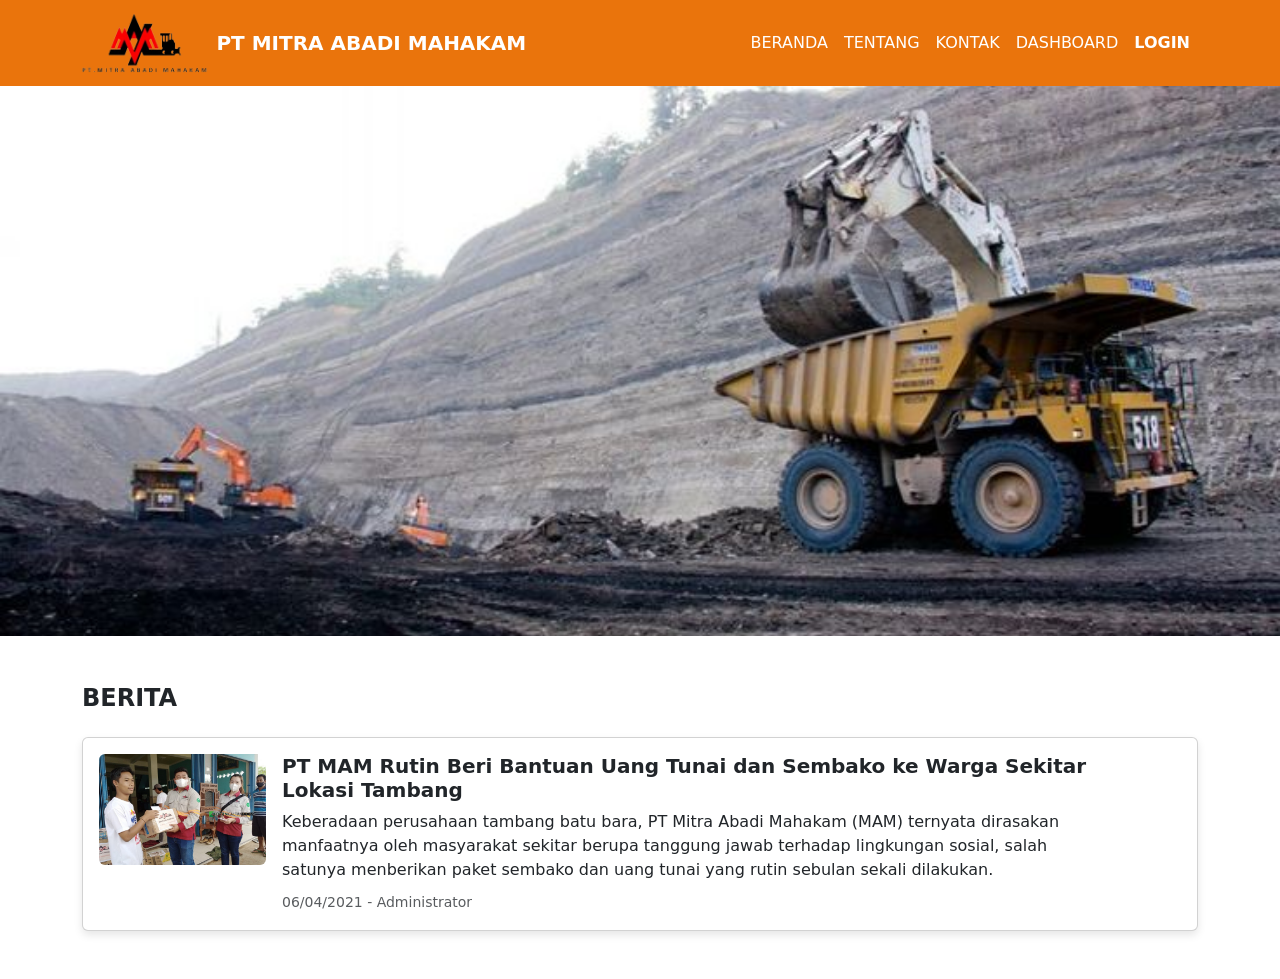
<file: index.html>
<!DOCTYPE html>
<html lang="en">
<head>
    <meta charset="UTF-8">
    <meta name="viewport" content="width=device-width, initial-scale=1.0">
    <title>Landing Page</title>
    <link href="styles/index.css" rel="stylesheet">
    <link href="https://cdn.jsdelivr.net/npm/bootstrap@5.0.2/dist/css/bootstrap.min.css" rel="stylesheet" integrity="sha384-EVSTQN3/azprG1Anm3QDgpJLIm9Nao0Yz1ztcQTwFspd3yD65VohhpuuCOmLASjC" crossorigin="anonymous">
    <link href="https://cdn.jsdelivr.net/npm/bootstrap@5.3.5/dist/css/bootstrap.min.css" rel="stylesheet" integrity="sha384-SgOJa3DmI69IUzQ2PVdRZhwQ+dy64/BUtbMJw1MZ8t5HZApcHrRKUc4W0kG879m7" crossorigin="anonymous">
    <script src="https://cdn.jsdelivr.net/npm/bootstrap@5.3.5/dist/js/bootstrap.bundle.min.js" integrity="sha384-k6d4wzSIapyDyv1kpU366/PK5hCdSbCRGRCMv+eplOQJWyd1fbcAu9OCUj5zNLiq" crossorigin="anonymous"></script>
    </head>
    <body>
    
      <!-- Navbar -->
      <nav class="navbar navbar-expand-lg navbar-custom">
        <div class="container">
          <a class="navbar-brand text-white fw-bold d-flex align-items-center" href="#">
            <img src="./assets/logo.png" alt="Logo" class="me-2 logo-img">
            PT MITRA ABADI MAHAKAM
          </a>
          <button class="navbar-toggler" type="button" data-bs-toggle="collapse" data-bs-target="#navbarNav">
            <span class="navbar-toggler-icon"></span>
          </button>
          <div class="collapse navbar-collapse justify-content-end" id="navbarNav">
            <ul class="navbar-nav">
              <li class="nav-item"><a class="nav-link text-white" href="index.html">BERANDA</a></li>
              <li class="nav-item"><a class="nav-link text-white" href="#">TENTANG</a></li>
              <li class="nav-item"><a class="nav-link text-white" href="#">KONTAK</a></li>
              <li class="nav-item"><a class="nav-link text-white" href="dashboard.html">DASHBOARD</a></li>
              <li class="nav-item"><a class="nav-link text-white fw-bold" href="login.html">LOGIN</a></li>
            </ul>
          </div>
        </div>
      </nav>
    
      <!-- Banner Image -->
      <div class="banner-container">
        <img src="./assets/banner.jpg" alt="Banner Tambang">
      </div>
    
      <!-- Berita -->
      <div class="container my-5">
        <h4 class="mb-4 fw-bold">BERITA</h4>
        <div class="card news-card p-3">
          <div class="row g-3">
            <div class="col-md-2">
              <img src="./assets/news.jpeg" class="img-fluid rounded" alt="Berita">
            </div>
            <div class="col-md-9">
              <h5 class="fw-bold">PT MAM Rutin Beri Bantuan Uang Tunai dan Sembako ke Warga Sekitar Lokasi Tambang</h5>
              <p class="mb-2">
                Keberadaan perusahaan tambang batu bara, PT Mitra Abadi Mahakam (MAM) ternyata dirasakan manfaatnya oleh masyarakat sekitar berupa tanggung jawab terhadap lingkungan sosial, salah satunya menberikan paket sembako dan uang tunai yang rutin sebulan sekali dilakukan.
              </p>
              <small class="text-muted">06/04/2021 - Administrator</small>
            </div>
          </div>
        </div>
      </div>
    
      <script src="https://cdn.jsdelivr.net/npm/bootstrap@5.3.3/dist/js/bootstrap.bundle.min.js"></script>
    </body>
    </html>
</file>
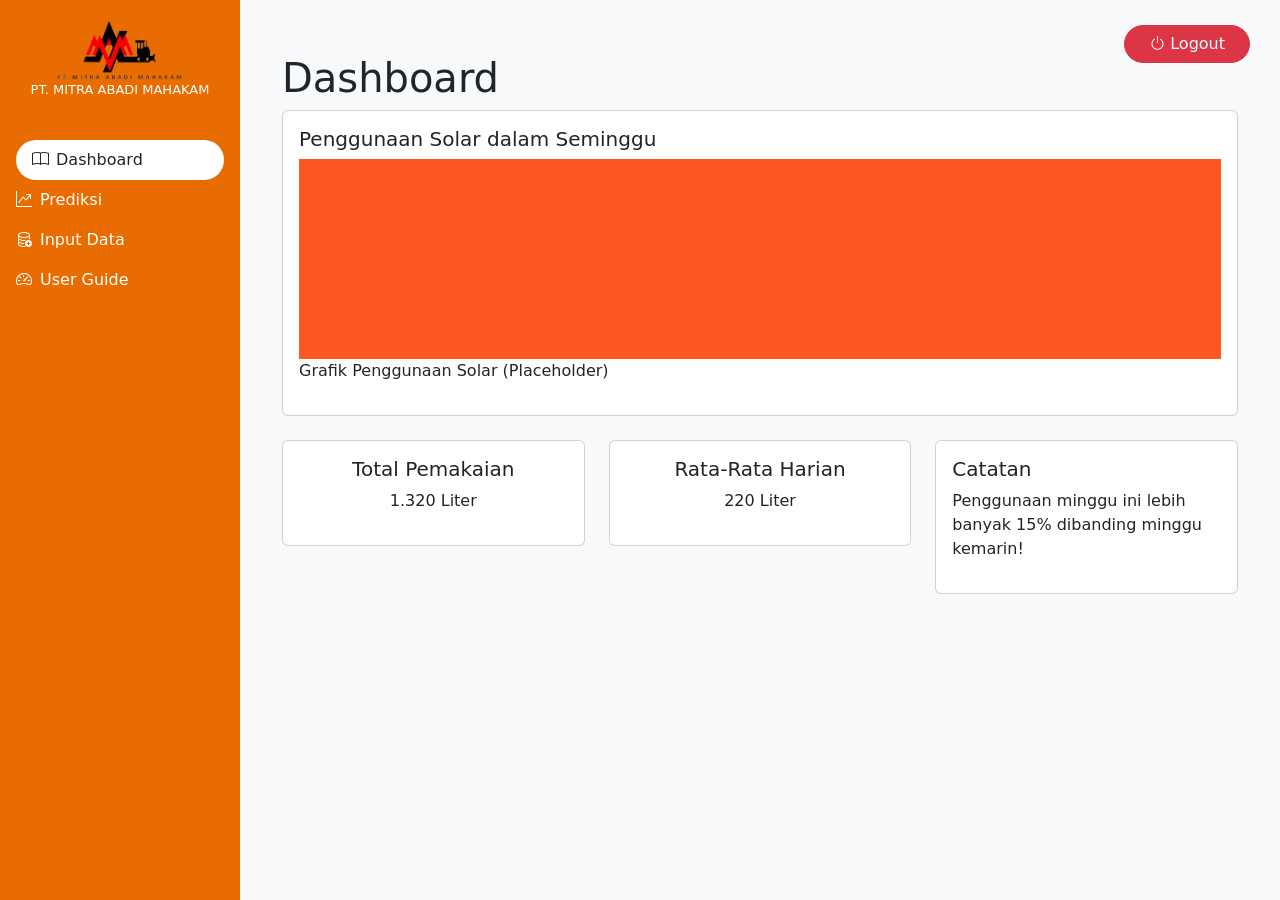
<file: dashboard.html>
<!DOCTYPE html>
<html lang="id">

<head>
  <meta charset="UTF-8">
  <meta name="viewport" content="width=device-width, initial-scale=1">
  <title>Dashboard</title>
  <link rel="stylesheet" href="styles/dashboard.css">
  <link href="https://cdn.jsdelivr.net/npm/bootstrap@5.3.0/dist/css/bootstrap.min.css" rel="stylesheet">
  <link href="https://cdn.jsdelivr.net/npm/bootstrap-icons/font/bootstrap-icons.css" rel="stylesheet">
</head>

<body>

  <!-- Sidebar -->
  <div class="sidebar d-flex flex-column justify-content-between">
    <div>
      <div class="logo">
        <img src="./assets/logo.png" alt="Logo" class="img-fluid" style="max-height: 60px;">
        <p style="font-size: 13px;">PT. MITRA ABADI MAHAKAM</p>
      </div>
      <nav class="nav flex-column">
        <a class="nav-link active bg-white text-dark rounded-pill mx-3 mt-1" href="dashboard.html"><i
            class="bi bi-book me-2"></i>Dashboard</a>
            <a class="nav-link" href="prediksi.html"><i class="bi bi-graph-up-arrow me-2"></i>Prediksi</a>
            <a class="nav-link" href="input_data.html"><i class="bi bi-database-add me-2"></i>Input Data</a>
        <a class="nav-link" href="user_guide.html"><i class="bi bi-speedometer2 me-2"></i>User Guide</a>
      </nav>
    </div>
  </div>

  <!-- Content -->
  <div class="content">
    <!-- Logout button -->
    <div class="logout">
      <button class="btn btn-danger rounded-pill px-4"><i class="bi bi-power"></i> Logout</button>
    </div>

    <!-- Dashboard Content -->
    <div class="container mt-4">
      <h1>Dashboard</h1>
      <div class="card">
        <div class="card-body">
          <h5 class="card-title">Penggunaan Solar dalam Seminggu</h5>
          <div class="row">
            <div class="col">
              <div style="background-color: #FF5722; height: 200px;"></div>
              <p>Grafik Penggunaan Solar (Placeholder)</p>
            </div>
          </div>
        </div>
      </div>

      <div class="row mt-4">
        <div class="col-md-4">
          <div class="card">
            <div class="card-body text-center">
              <h5>Total Pemakaian</h5>
              <p>1.320 Liter</p>
            </div>
          </div>
        </div>
        <div class="col-md-4">
          <div class="card">
            <div class="card-body text-center">
              <h5>Rata-Rata Harian</h5>
              <p>220 Liter</p>
            </div>
          </div>
        </div>
        <div class="col-md-4">
          <div class="card">
            <div class="card-body">
              <h5>Catatan</h5>
              <p>Penggunaan minggu ini lebih banyak 15% dibanding minggu kemarin!</p>
            </div>
          </div>
        </div>
      </div>
    </div>
  </div>

  <!-- Bootstrap JS -->
  <script src="https://cdn.jsdelivr.net/npm/bootstrap@5.3.0/dist/js/bootstrap.bundle.min.js"></script>
</body>

</html>
</file>
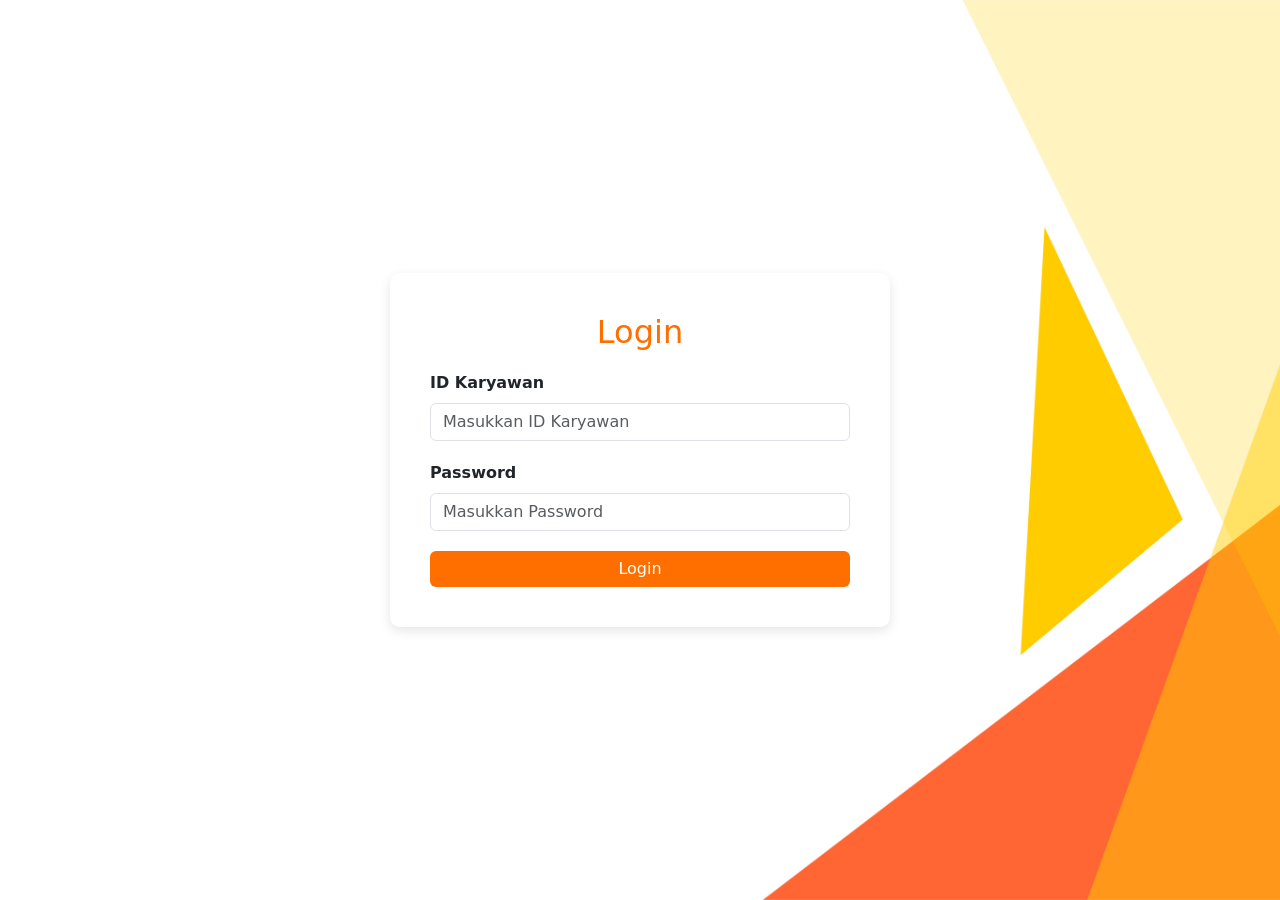
<file: login.html>
<!DOCTYPE html>
<html lang="id">
<head>
  <meta charset="UTF-8">
  <meta name="viewport" content="width=device-width, initial-scale=1.0">
  <title>Login-Page</title>
  <link rel="stylesheet" href="styles/login.css">
  <link href="https://cdn.jsdelivr.net/npm/bootstrap@5.3.0-alpha1/dist/css/bootstrap.min.css" rel="stylesheet">
<style>
    .btn-login {
    background-color: #ff6f00; 
    color: white;
    border: none;
    width: 100%;
  }

  .btn-login:hover {
    background-color: #e65c00; 
  }
</style>
</head>
<body>

  <div class="login-container">
    <div class="login-header">
      <h2>Login</h2>
    </div>
    
    <form action="#" method="POST">
      <div class="form-group">
        <label for="idKaryawan" class="form-label">ID Karyawan</label>
        <input type="text" class="form-control" id="idKaryawan" placeholder="Masukkan ID Karyawan" required>
      </div>
      <div class="form-group">
        <label for="password" class="form-label">Password</label>
        <input type="password" class="form-control" id="password" placeholder="Masukkan Password" required>
      </div>
      <button type="submit" class="btn btn-login">Login</button>
    </form>
  </div>

</body>
</html>
</file>
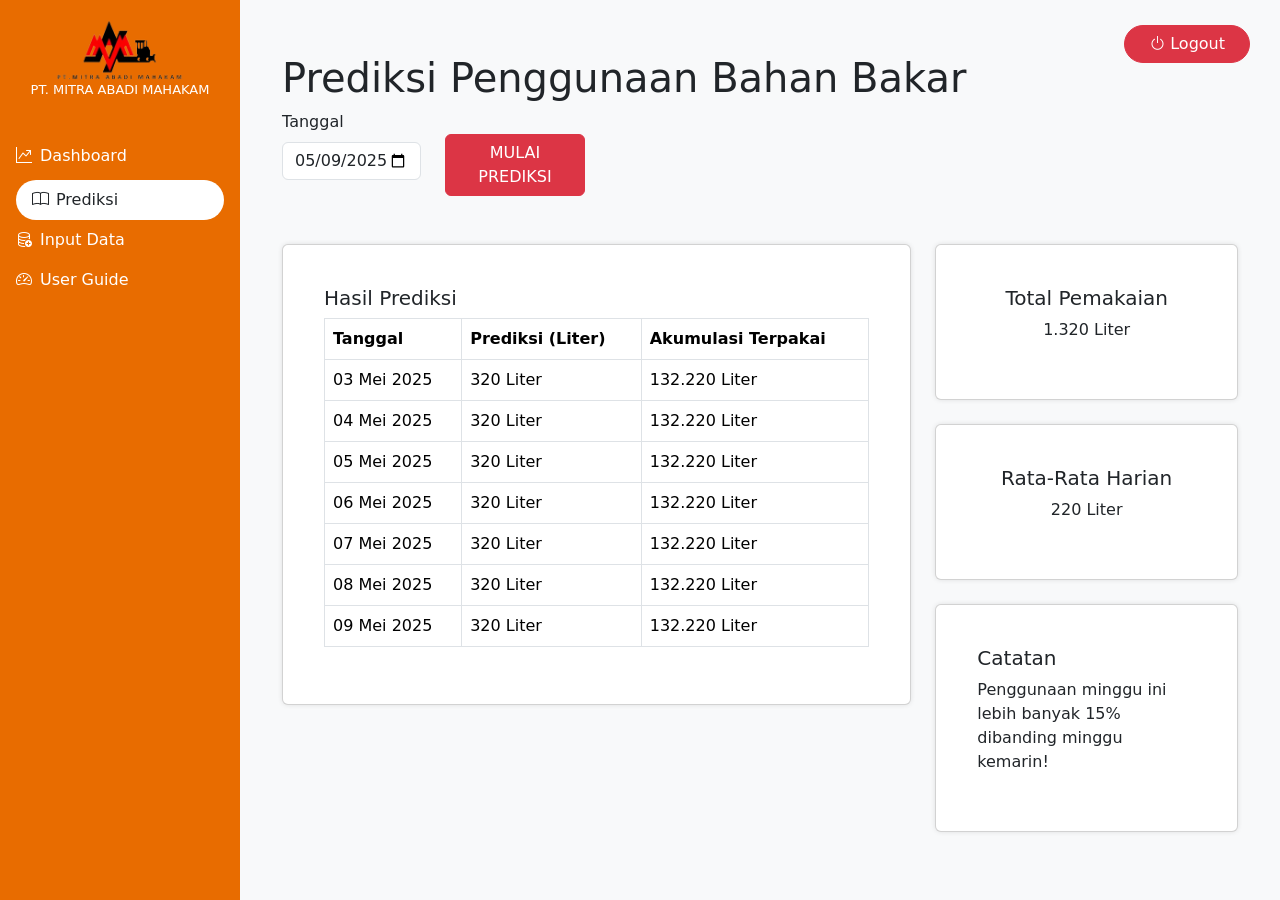
<file: prediksi.html>
<!DOCTYPE html>
<html lang="id">

<head>
  <meta charset="UTF-8">
  <meta name="viewport" content="width=device-width, initial-scale=1">
  <title>Prediksi</title>
  <link rel="stylesheet" href="styles/prediksi.css">
  <link href="https://cdn.jsdelivr.net/npm/bootstrap@5.3.0/dist/css/bootstrap.min.css" rel="stylesheet">
  <link href="https://cdn.jsdelivr.net/npm/bootstrap-icons/font/bootstrap-icons.css" rel="stylesheet">
</head>

<body>

  <!-- Sidebar -->
  <div class="sidebar d-flex flex-column justify-content-between">
    <div>
      <div class="logo">
        <img src="./assets/logo.png" alt="Logo" class="img-fluid" style="max-height: 60px;">
        <p style="font-size: 13px;">PT. MITRA ABADI MAHAKAM</p>
      </div>
      <nav class="nav flex-column">
          <a class="nav-link" href="dashboard.html"><i class="bi bi-graph-up-arrow me-2"></i>Dashboard</a>
          <a class="nav-link active bg-white text-dark rounded-pill mx-3 mt-1" href="prediksi.html"><i class="bi bi-book me-2"></i>Prediksi</a>
            <a class="nav-link" href="input_data.html"><i class="bi bi-database-add me-2"></i>Input Data</a>
        <a class="nav-link" href="user_guide.html"><i class="bi bi-speedometer2 me-2"ssssssssssssssss></i>User Guide</a>
      </nav>
    </div>
  </div>

  <div class="content">
    <!-- Logout button -->
    <div class="logout">
      <button class="btn btn-danger rounded-pill px-4"><i class="bi bi-power"></i> Logout</button>
    </div>
  
    <!-- Prediksi Content -->
    <div class="container mt-4">
      <h1>Prediksi Penggunaan Bahan Bakar</h1>
  
      <!-- Form Prediksi (Tanggal dan tombol Mulai Prediksi) -->
      <div class="row mb-4">
        <div class="col-md-2">
          <label for="datePicker" class="form-label">Tanggal</label>
          <input type="date" class="form-control" id="datePicker" value="2025-05-09" max="2025-05-09">
        </div>
        <div class="col-md-2">
          <button class="btn btn-danger mt-4" id="startPrediction">MULAI PREDIKSI</button>
        </div>
      </div>
  
      <!-- Hasil Prediksi (Tabel Prediksi dan Informasi) -->
      <div class="row">
        <!-- Tabel Prediksi -->
        <div class="col-md-8">
          <div class="card card-content mt-4">
            <div class="card-body">
              <h5 class="card-title">Hasil Prediksi</h5>
              <table class="table table-bordered">
                <thead>
                  <tr>
                    <th scope="col">Tanggal</th>
                    <th scope="col">Prediksi (Liter)</th>
                    <th scope="col">Akumulasi Terpakai</th>
                  </tr>
                </thead>
                <tbody>
                  <tr>
                    <td>03 Mei 2025</td>
                    <td>320 Liter</td>
                    <td>132.220 Liter</td>
                  </tr>
                  <tr>
                    <td>04 Mei 2025</td>
                    <td>320 Liter</td>
                    <td>132.220 Liter</td>
                  </tr>
                  <tr>
                    <td>05 Mei 2025</td>
                    <td>320 Liter</td>
                    <td>132.220 Liter</td>
                  </tr>
                  <tr>
                    <td>06 Mei 2025</td>
                    <td>320 Liter</td>
                    <td>132.220 Liter</td>
                  </tr>
                  <tr>
                    <td>07 Mei 2025</td>
                    <td>320 Liter</td>
                    <td>132.220 Liter</td>
                  </tr>
                  <tr>
                    <td>08 Mei 2025</td>
                    <td>320 Liter</td>
                    <td>132.220 Liter</td>
                  </tr>
                  <tr>
                    <td>09 Mei 2025</td>
                    <td>320 Liter</td>
                    <td>132.220 Liter</td>
                  </tr>
                </tbody>
              </table>
            </div>
          </div>
        </div>
  
        <!-- Informasi di sebelah kanan -->
        <div class="col-md-4">
          <div class="card card-content mt-4">
            <div class="card-body text-center">
              <h5>Total Pemakaian</h5>
              <p>1.320 Liter</p>
            </div>
          </div>
          <div class="card card-content mt-4">
            <div class="card-body text-center">
              <h5>Rata-Rata Harian</h5>
              <p>220 Liter</p>
            </div>
          </div>
          <div class="card card-content mt-4">
            <div class="card-body">
              <h5>Catatan</h5>
              <p>Penggunaan minggu ini lebih banyak 15% dibanding minggu kemarin!</p>
            </div>
          </div>
        </div>
      </div>
    </div>
  </div>
  
  <!-- Bootstrap JS -->
  <script src="https://cdn.jsdelivr.net/npm/bootstrap@5.3.0/dist/js/bootstrap.bundle.min.js"></script>
</body>

</html>
</file>
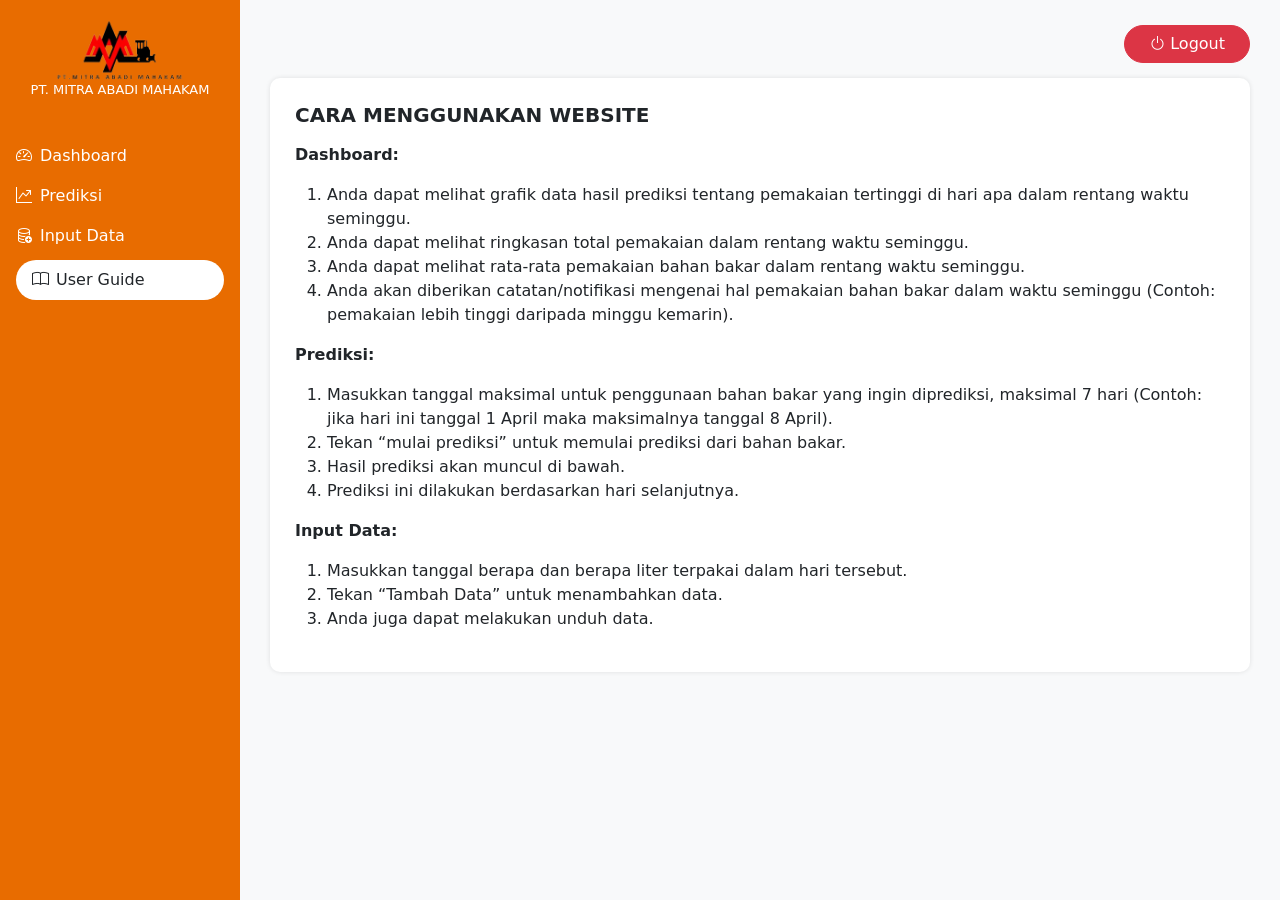
<file: user_guide.html>
<!DOCTYPE html>
<html lang="id">
<head>
  <meta charset="UTF-8">
  <meta name="viewport" content="width=device-width, initial-scale=1">
  <title>User Guide</title>
  <link rel="stylesheet" href="styles/user_guide.css">
  <link href="https://cdn.jsdelivr.net/npm/bootstrap@5.3.0/dist/css/bootstrap.min.css" rel="stylesheet">
  <link href="https://cdn.jsdelivr.net/npm/bootstrap-icons/font/bootstrap-icons.css" rel="stylesheet">
</head>
<body>

  <!-- Sidebar -->
  <div class="sidebar d-flex flex-column justify-content-between">
    <div>
      <div class="logo">
        <img src="./assets/logo.png" alt="Logo" class="img-fluid" style="max-height: 60px;">
        <p style="font-size: 13px;">PT. MITRA ABADI MAHAKAM</p>
      </div>
      <nav class="nav flex-column">
        <a class="nav-link" href="dashboard.html"><i class="bi bi-speedometer2 me-2"></i>Dashboard</a>
        <a class="nav-link" href="prediksi.html"><i class="bi bi-graph-up-arrow me-2"></i>Prediksi</a>
        <a class="nav-link" href="input_data.html"><i class="bi bi-database-add me-2"></i>Input Data</a>
        <a class="nav-link active bg-white text-dark rounded-pill mx-3 mt-1" href="user_guide.html"><i class="bi bi-book me-2"></i>User Guide</a>
      </nav>
    </div>
  </div>

  <!-- Content -->
  <div class="content">
    <!-- Logout button -->
    <div class="logout">
      <button class="btn btn-danger rounded-pill px-4"><i class="bi bi-power"></i> Logout</button>
    </div>

    <!-- Main card -->
    <div class="card-content mt-5">
      <h5 class="fw-bold mb-3">CARA MENGGUNAKAN WEBSITE</h5>
      <p><strong>Dashboard:</strong></p>
      <ol>
        <li>Anda dapat melihat grafik data hasil prediksi tentang pemakaian tertinggi di hari apa dalam rentang waktu seminggu.</li>
        <li>Anda dapat melihat ringkasan total pemakaian dalam rentang waktu seminggu.</li>
        <li>Anda dapat melihat rata-rata pemakaian bahan bakar dalam rentang waktu seminggu.</li>
        <li>Anda akan diberikan catatan/notifikasi mengenai hal pemakaian bahan bakar dalam waktu seminggu (Contoh: pemakaian lebih tinggi daripada minggu kemarin).</li>
      </ol>
      <p><strong>Prediksi:</strong></p>
      <ol>
        <li>Masukkan tanggal maksimal untuk penggunaan bahan bakar yang ingin diprediksi, maksimal 7 hari (Contoh: jika hari ini tanggal 1 April maka maksimalnya tanggal 8 April).</li>
        <li>Tekan “mulai prediksi” untuk memulai prediksi dari bahan bakar.</li>
        <li>Hasil prediksi akan muncul di bawah.</li>
        <li>Prediksi ini dilakukan berdasarkan hari selanjutnya.</li>
      </ol>
      <p><strong>Input Data:</strong></p>
      <ol>
        <li>Masukkan tanggal berapa dan berapa liter terpakai dalam hari tersebut.</li>
        <li>Tekan “Tambah Data” untuk menambahkan data.</li>
        <li>Anda juga dapat melakukan unduh data.</li>
      </ol>
    </div>
  </div>

  <!-- Bootstrap JS -->
  <script src="https://cdn.jsdelivr.net/npm/bootstrap@5.3.0/dist/js/bootstrap.bundle.min.js"></script>
</body>
</html>
</file>
<file: styles/index.css>
.navbar-custom {
  background-color: #EA740C;
}

.banner-container img {
  width: 100%;
  height: 550px; 
  object-fit: cover;
}

.logo-img {
  height: 60px; 
}

.news-card img {
  max-height: 150px;
  object-fit: cover;
}

.news-card {
  box-shadow: 0 4px 8px rgba(0,0,0,0.1);
}
</file>
<file: styles/dashboard.css>
body {
    margin: 0;
    font-family: 'Segoe UI', sans-serif;
}

.sidebar {
  height: 100vh;
  background-color: #e86c00;
  color: white;
  position: fixed;
  width: 240px;
}

.sidebar .nav-link {
  color: white;
  font-weight: 500;
}

.sidebar .nav-link:hover {
  background-color: #d85e00;
}

.logo {
  padding: 20px;
  text-align: center;
}

.logout-btn {
  margin-top: 20px;
}
.content {
  margin-left: 240px;
  padding: 30px;
  background-color: #f8f9fa;
  min-height: 100vh;
}

.card-content {
  background-color: white;
  border-radius: 10px;
  padding: 25px;
  box-shadow: 0 0 5px rgba(0,0,0,0.1);
}

.logout {
  position: absolute;
  right: 30px;
  top: 25px;
}
</file>
<file: styles/login.css>
body {
  margin: 0;
  padding: 0;
  height: 100vh;
  background: url('../assets/background.jpg') no-repeat center center fixed; 
  background-size: cover; 
  display: flex;
  justify-content: center;
  align-items: center;
}

.login-container {
  background-color: white; 
  padding: 40px;
  border-radius: 10px;
  box-shadow: 0 4px 12px rgba(0, 0, 0, 0.1);
  width: 100%;
  max-width: 500px; 
}

.login-header {
  text-align: center;
  margin-bottom: 20px;
}

.login-header h2 {
  color: #ff6f00; 
}

.form-label {
  font-weight: 600;
}

.form-group {
  margin-bottom: 20px;
}
</file>
<file: styles/prediksi.css>
body {
  margin: 0;
  font-family: 'Segoe UI', sans-serif;
}

.sidebar {
  height: 100vh;
  background-color: #e86c00;
  color: white;
  position: fixed;
  width: 240px;
}

.sidebar .nav-link {
  color: white;
  font-weight: 500;
}

.sidebar .nav-link:hover {
  background-color: #d85e00;
}

.logo {
  padding: 20px;
  text-align: center;
}

.logout-btn {
  margin-top: 20px;
}

.content {
  margin-left: 240px;
  padding: 30px;
  background-color: #f8f9fa;
  min-height: 100vh;
}

.card-content {
  background-color: white;
  border-radius: 10px;
  padding: 25px;
  box-shadow: 0 0 5px rgba(0,0,0,0.1);
}

.logout {
  position: absolute;
  right: 30px;
  top: 25px;
}
</file>
<file: styles/user_guide.css>
body {
    margin: 0;
    font-family: 'Segoe UI', sans-serif;
  }
  .sidebar {
    height: 100vh;
    background-color: #e86c00;
    color: white;
    position: fixed;
    width: 240px;
  }
  .sidebar .nav-link {
    color: white;
    font-weight: 500;
  }
  .sidebar .nav-link:hover {
    background-color: #d85e00;
  }
  .logo {
    padding: 20px;
    text-align: center;
  }
  .logout-btn {
    margin-top: 20px;
  }
  .content {
    margin-left: 240px;
    padding: 30px;
    background-color: #f8f9fa;
    min-height: 100vh;
  }
  .card-content {
    background-color: white;
    border-radius: 10px;
    padding: 25px;
    box-shadow: 0 0 5px rgba(0,0,0,0.1);
  }
  .logout {
    position: absolute;
    right: 30px;
    top: 25px;
  }
</file>
